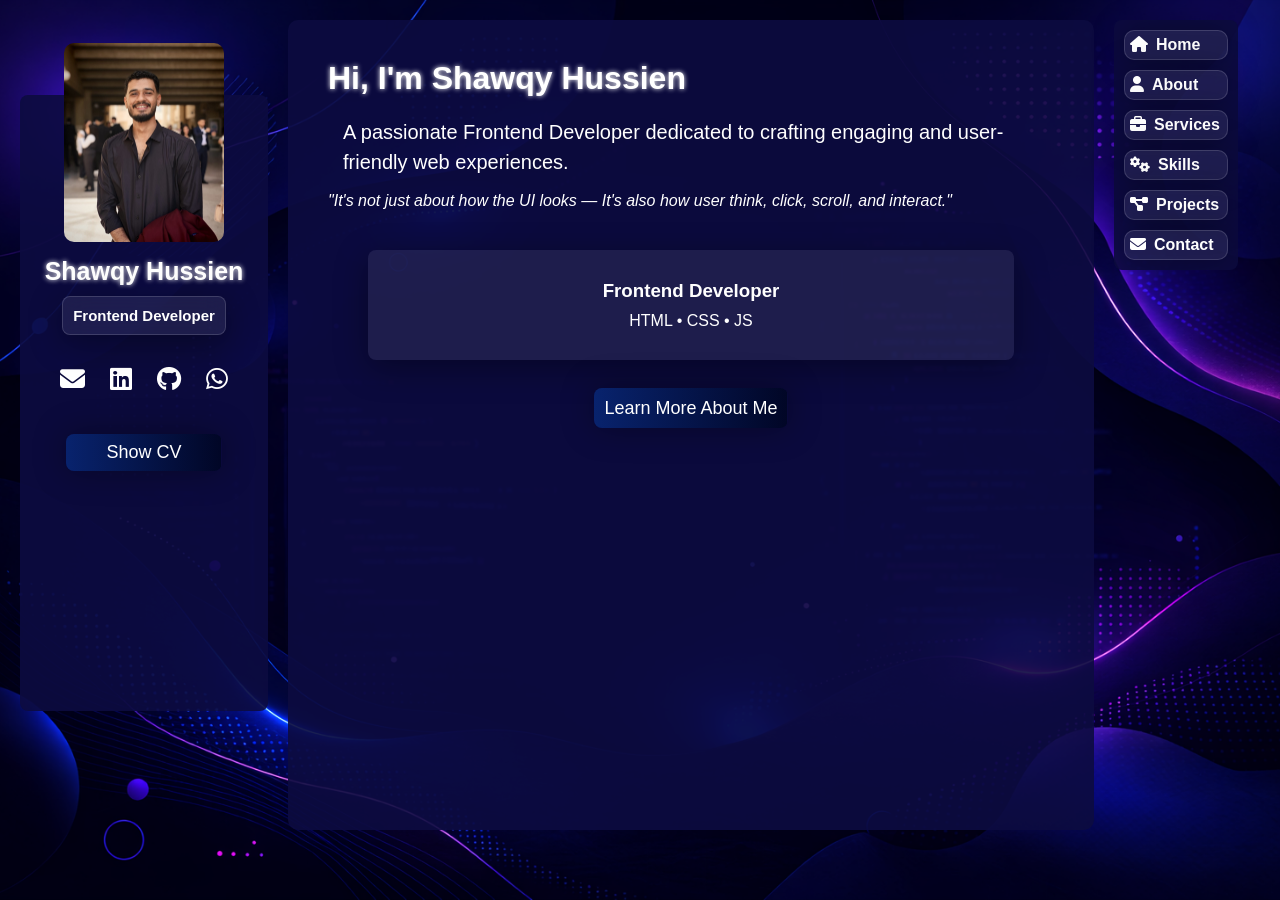
<file: index.html>
<!DOCTYPE html>
<html lang="en">

<head>
    <meta charset="UTF-8">
    <meta name="viewport" content="width=device-width, initial-scale=1.0">
    <meta http-equiv="X-UA-Compatible" content="ie=edge">
    <meta name="description" content="Shawqy Hussien's portfolio">
    <meta name="keywords" content="Shawqy Hussien, Frontend Developer, Portfolio, Web Development">
    <meta name="author" content="Shawqy Hussien">
    <meta property="og:title" content="Shawqy Hussien - Frontend Developer Portfolio">
    <meta property="og:description"
        content="Welcome to Shawqy Hussien's portfolio, showcasing my skills and projects as a Frontend Developer.">
    <meta property="og:image" content="assets/images/hero.png">
    <meta property="og:url" content="https://shawqy-hussien-portfolio.com">
    <link rel="icon" type="image/x-icon" href="../assets/images/favicon.ico">
    <link rel="stylesheet" href="styles/style.css">
    <link rel="stylesheet" href="https://cdnjs.cloudflare.com/ajax/libs/font-awesome/6.5.0/css/all.min.css">
    <title>Shawqy Hussien</title>
</head>

<body>
    <div class="intro">
        <p class="door-msg">WELCOME</p>
        <p class="paragraph">Let's Talk About Me</p>
    </div>

    <div class="nav-arrow">
        <i class="fas fa-chevron-right"></i>
    </div>
    <!-- Left side (Profile) -->
    <aside class="left-sidebar">
        <div class="profile">
            <i class="fas fa-user"></i>
        </div>
        <div class="profile-card">
            <div class="personal-container">
                <img src="assets/images/about_1.jpg" width="100px" alt="Shawqy Hussien">
                <h2 class="name">Shawqy Hussien</h2>
                <p>Frontend Developer</p>
            </div>
            <div class="social_icons">
                <a href="mailto:shawqyhussien72@gmail.com"><i class="fas fa-envelope"></i></a>
                <a href="https://www.linkedin.com/in/shawqy-hussien" target="_blank"><i class="fab fa-linkedin"></i></a>
                <a href="https://github.com/Shawqy-Hussien" target="_blank"><i class="fab fa-github"></i></a>
                <a href="https://wa.me/201282026668" target="_blank">
                    <i class="fab fa-whatsapp"></i>
                </a>
            </div>
            <div class="more-info">
                <button class="showCV btn" onclick="openCV()">Show CV</button>
            </div>
        </div>
    </aside>
    <!-- Main Content -->
    <main class="main-content ">
        <!-- <h1>Portfolio ___________</h1> -->
        <section class="home active" id="home">
            <div class="section-container">
                <div class="home-content">
                    <h1 class="home-head">Hi, I'm Shawqy Hussien</h1>
                    <p class="home-paragraph">A passionate Frontend Developer dedicated to crafting engaging and
                        user-friendly web experiences.</p>
                    <em class="note">
                        &quot;It's not just about how the UI looks — It's also how user think,
                        click, scroll, and
                        interact.&quot;
                    </em>
                    <div class="info-card">
                        <h3>Frontend Developer</h3>
                        <p>HTML • CSS • JS</p>
                    </div>
                    <div class="home-btn">
                        <a href="#about" class="homeBtn">Learn More About Me</a>
                    </div>
                </div>
            </div>

        </section>

        <section class="about" id="about">
            <div class="section-container">
                <h2 class="section-head">About Me</h2>
                <div class="info">
                    <img src="assets/images/hero.png" width="50%" alt="personalPic">
                    <article class="about">
                        <p class="paragraph_1">
                            I'm a Front-End Developer (React js) passionate about
                            building
                            responsive and user-focused web applications.
                            <em>&quot;Full-Stack .NET in progress&quot;</em>.
                        </p>
                        <p class="paragraph_2">
                            Specialize in creating modern interfaces using HTML, CSS, JavaScript, Bootstrap and React js
                            as
                            soon as possiple.
                            Caring deeply about clean code, performance
                            optimization, and intuitive user experience.
                        </p>
                        <p class="paragraph_3">
                            I'm currently expanding my skills in Full-Stack PHP and
                            ASP.NET
                            development to build scalable and professional web
                            applications from front to back.
                        </p>
                        <p class="paragraph_4">
                            Beyond coding, I’m constantly learning, improving, and
                            challenging myself to build better digital experiences
                            every day.
                        </p>
                    </article>
                </div>
                <div class="why-me">
                    <a href="#why-me">Why Choose Me? 🤔</a>
                </div>
            </div>
        </section>

        <section class="why-me-section " id="why-me">
            <div class="section-container">
                <h2 class="section-head">Why Choose Me?</h2>
                <div class="features">
                    <div class="feature-card">
                        <div class="feature-card-head">
                            <i class="fas fa-rocket feature-icon"></i>
                            <h3>Passion for Modern Web Development</h3>
                        </div>
                        <p>
                            Building modern, responsive, and user-friendly websites using the latest front-end
                            technologies. My goal is to create
                            digital experiences that are fast, accessible, and visually engaging.
                        </p>
                    </div>
                    <div class="feature-card">
                        <div class="feature-card-head">
                            <i class="fas fa-tachometer-alt-average feature-icon"></i>
                            <h3>Performance & Clean Code</h3>
                        </div>
                        <p>
                            I prioritize clean, efficient code and performance optimization to ensure that the
                            websites I build are not only visually appealing but also fast and responsive for all
                            users.
                        </p>
                    </div>
                    <div class="feature-card">
                        <div class="feature-card-head">
                            <i class="fas fa-users feature-icon"></i>
                            <h3>User-Centric Design</h3>
                        </div>
                        <p> Designing and developing web applications with a user-centric approach, ensuring that the
                            interfaces are intuitive, accessible, and provide a seamless experience for all users.</p>
                    </div>
                    <div class="feature-card">
                        <div class="feature-card-head">
                            <i class="fas fa-cogs feature-icon"></i>
                            <h3>Continuous Learning & Growth</h3>
                        </div>
                        <p> I'm committed to continuous learning and growth in the ever-evolving field of web
                            development, always seeking to expand my skills and stay updated with the latest trends and
                            technologies.</p>
                    </div>
                    <div class="feature-card">
                        <div class="feature-card-head">
                            <i class="fas fa-palette feature-icon"></i>
                            <h3>Strong UI & UX Focus</h3>
                        </div>
                        <p>
                            Paying attention to design details and user experience, ensuring every interface is
                            intuitive, clean, and enjoyable for
                            users.
                        </p>
                    </div>
                    <div class="feature-card">
                        <div class="feature-card-head">
                            <i class="fas fa-mobile-alt feature-icon"></i>
                            <h3>Fully Responsive Design</h3>
                        </div>
                        <p>
                            Creating websites that look great on all devices, from desktops to tablets and smartphones,
                            ensuring a consistent and optimal user experience across different screen sizes.
                        </p>
                    </div>
                    <div class="feature-card">
                        <div class="feature-card-head">
                            <i class="fas fa-shield-alt feature-icon"></i>
                            <h3>Reliable & Professional</h3>
                        </div>
                        <p>
                            Committed to delivering high-quality work on time and maintaining clear communication
                            throughout the development process, ensuring a smooth and professional experience for
                            clients.
                        </p>
                    </div>
                </div>
                <div class="go-back">
                    <a href="#about">Go Back</a>
                </div>
            </div>
        </section>

        <section class="services" id="services">
            <div class="section-container">
            </div>
            <h2 class="section-head">My Services</h2>
            <div class="service">
                <div class="service-card">
                    <i></i>
                    <h3>Creating Web Pages</h3>
                    <p> I create responsive and user-friendly web pages
                        using
                        HTML, CSS, JavaScript, and Bootstrap. I focus on
                        clean
                        code, performance optimization, and intuitive user
                        experience to build modern e-commerce
                        interfaces.</p>
                </div>
                <div class="service-card">
                    <i></i>
                    <h3>Web Application Development</h3>
                    <p> I develop scalable and professional web applications
                        using
                        React js for the front-end and I'm currently
                        expanding
                        my skills in Full-Stack PHP and .NET development to
                        build robust applications from front to back.</p>
                </div>
                <div class="service-card">
                    <i></i>
                    <h3>UI/UX Enhancement</h3>
                    <p>
                        I enhance user interfaces and user experience by
                        optimizing performance, improving load times, and
                        ensuring smooth interactions to create engaging
                        digital
                        experiences.</p>
                    </p>
                </div>
                <div class="service-card">
                    <i></i>
                    <h3>Coming Soon</h3>
                    <p> Stay tuned for more services as I continue to expand
                        my skills and offerings in the world of web
                        development!</p>
                </div>

            </div>
        </section>

        <section class="skills " id="skills">
            <div class="section-container">
                <p class="section-head">My Skills</p>
                <div class="technical-skills-container">
                    <h2>Technical Proficiencies</h2>
                    <div class="skill-card">
                        <i class="fab fa-html5 skill-icon"></i>
                        <h3>HTML5</h3>
                        <p class="poppup-skill-description">Proficient in HTML5 for structuring web content and
                            creating responsive layouts.
                        </p>
                    </div>
                    <div class="skill-card">
                        <i class="fab fa-css3-alt skill-icon"></i>
                        <h3>CSS3</h3>
                        <p class="poppup-skill-description">Skilled in CSS3 for styling and designing visually
                            appealing web pages with responsive design principles.
                        </p>
                    </div>
                    <div class="skill-card">
                        <i class="fab fa-js skill-icon"></i>
                        <h3>JavaScript</h3>
                        <p class="poppup-skill-description">Experienced in JavaScript for adding interactivity and
                            dynamic functionality to web applications.</p>
                    </div>
                    <div class="skill-card">
                        <i class="fab fa-bootstrap skill-icon"></i>
                        <h3>Bootstrap</h3>
                        <p class="poppup-skill-description">Proficient in Bootstrap for building responsive and
                            mobile-first web interfaces with pre-designed
                            components.
                        </p>
                    </div>
                    <div class="skill-card">
                        <i class="fab fa-react skill-icon"></i>
                        <h3>React js</h3>
                        <p class="poppup-skill-description">Experienced in React js for building dynamic and
                            component-based user interfaces in web applications.
                        </p>
                    </div>
                    <div class="skill-card">
                        <i class="fas fa-code skill-icon"></i>
                        <h3>Full-Stack Development</h3>
                        <p class="poppup-skill-description">Currently expanding skills in Full-Stack PHP and .NET
                            development to build scalable and professional web
                            applications from front to back.</p>
                    </div>
                    <div class="skill-card">
                        <i class="fas fa-database skill-icon"></i>
                        <h3>Database Management</h3>
                        <p class="poppup-skill-description">Familiar with database management and integration for
                            web applications, ensuring efficient data handling and
                            storage.</p>
                    </div>
                    <div class="skill-card">
                        <i class="fab fa-php skill-icon"></i>
                        <h3>PHP</h3>
                        <p class="poppup-skill-description">Proficient in PHP for server-side scripting and building
                            dynamic web applications.</p>
                    </div>
                </div>
                <div class="soft-skills-container">
                    <h2>Soft Skills</h2>
                    <div class="skill-card">
                        <i class="fas fa-users skill-icon"></i>
                        <h3>Team Collaboration</h3>
                        <p class="poppup-skill-description">Strong ability to work effectively in team environments,
                            contributing to collaborative development and
                            problem-solving.</p>
                    </div>
                    <div class="skill-card">
                        <i class="fas fa-lightbulb skill-icon"></i>
                        <h3>Creative Problem Solving</h3>
                        <p class="poppup-skill-description">Skilled in approaching challenges creatively and finding
                            innovative solutions to complex problems.</p>
                    </div>
                    <div class="skill-card">
                        <i class="fas fa-tasks skill-icon"></i>
                        <h3>Project Management</h3>
                        <p class="poppup-skill-description">Experience in managing projects from planning to
                            execution, ensuring timely delivery of high-quality
                            results.</p>
                    </div>
                    <div class="skill-card">
                        <i class="fas fa-comments skill-icon"></i>
                        <h3>Effective Communication</h3>
                        <p class="poppup-skill-description">Excellent communication skills for collaborating with
                            team members, stakeholders, and clients to ensure clear
                            understanding of project goals and requirements.</p>
                    </div>
                    <div class="skill-card">
                        <i class="fas fa-cogs skill-icon"></i>
                        <h3>Adaptability</h3>
                        <p class="poppup-skill-description">Ability to adapt to new technologies, tools, and
                            methodologies in the ever-evolving field of web
                            development.</p>
                    </div>
                    <div class="skill-card">
                        <i class="fas fa-rocket skill-icon"></i>
                        <h3>Continuous Learning</h3>
                        <p class="poppup-skill-description">Passionate about continuous learning and staying updated
                            with the latest trends and advancements in web
                            development.</p>
                    </div>
                </div>
                <button id="toggle-skills"><i class="fas fa-user"></i> Soft </button>

            </div>
        </section>

        <section class="projects" id="projects">
            <div class="section-container">
                <div class="projects-container">
                    <p>In Progress...</p>
                </div>
            </div>
        </section>

        <section class="contact" id="contact">
            <div class="section-container">
                <h2 class="section-head">Get In Touch</h2>
                <!-- //secure form to send the message to my email using formspree -->
                <form action="https://formspree.io/f/xojkqabe" method="POST" autocomplete="on" autocorrect="on"
                    autocapitalize="on" spellcheck="true">
                    <div class="input-box">
                        <div class="input-field">
                            <input type="text" name="full-name" id="full-name" placeholder="Full Name" required
                                pattern="[a-zA-Z\s]+" title="Please enter a valid name (letters and spaces only)">
                        </div>
                        <div class="input-field">
                            <input type="email" name="email" id="email" placeholder="Email Adderss"
                                pattern="^[a-zA-Z0-9._%+-]+@gmail\.com$" required
                                title="Please enter a valid Gmail address">
                        </div>
                        <div class="input-field">
                            <input type="tel" name="phone" id="phone" placeholder="Whatsapp Number e.x +20xxxxxxxxxx"
                                pattern="^\+20\d{10}$" required
                                title="Please enter a valid WhatsApp number (e.g., +201234567890)">
                        </div>
                    </div>
                    <div class="input-box">
                        <div class="input-field">
                            <textarea name="msg-field" id="msg-field" cols="30" rows="10"
                                placeholder="Let's talk about your project..."></textarea>
                        </div>
                    </div>
                    <div class="btn-box btns">
                        <input type="submit" value="Send" class="contact-btn">
                        <input type="reset" value="Reset" class="contact-btn">
                    </div>
                </form>
            </div>
        </section>
    </main>
    <!-- Right Side (Navbar)-->
    <aside class="navbar">
        <div class="navLinks">
            <div class="nav-link">
                <a href="#home" data-section="home"><i class="fas fa-home"></i>Home</a>
            </div>
            <div class="nav-link">
                <a href="#about" data-section="about"><i class="fas fa-user"></i>About</a>
            </div>
            <div class="nav-link">
                <a href="#services" data-section="services"><i class="fas fa-briefcase"></i>Services</a>
            </div>
            <div class="nav-link">
                <a href="#skills" data-section="skills"><i class="fas fa-cogs"></i>Skills</a>
            </div>
            <div class="nav-link">
                <a href="#projects" data-section="projects"><i class="fas fa-project-diagram"></i>Projects</a>
            </div>
            <div class="nav-link">
                <a href="#contact" data-section="contact"><i class="fas fa-envelope"></i>Contact</a>
            </div>
        </div>
    </aside>
</body>
<script src="scripts/script.js"></script>

</html>
</file>
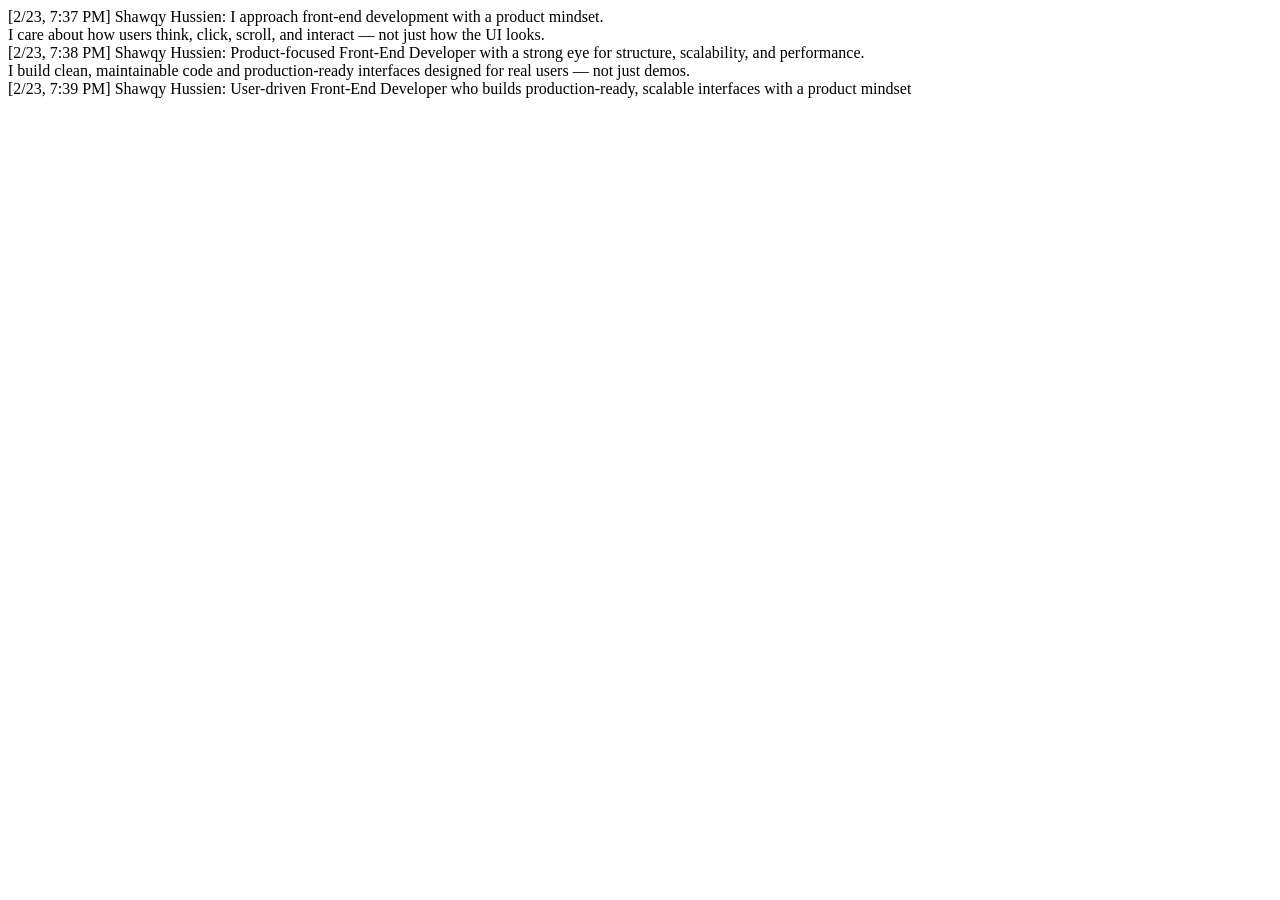
<file: assets/images/bluetooth_content_share.html>
<html><head><meta http-equiv="Content-Type"
            content="text/html; charset=UTF-8" /></head><body>[2/23, 7:37 PM]
        Shawqy Hussien: I approach front-end development with a product
        mindset.<br>I care about how users think, click, scroll, and interact —
        not just how the UI looks.<br>[2/23, 7:38 PM] Shawqy Hussien:
        Product-focused Front-End Developer with a strong eye for structure,
        scalability, and performance.<br>I build clean, maintainable code and
        production-ready interfaces designed for real users — not just
        demos.<br>[2/23, 7:39 PM] Shawqy Hussien: User-driven Front-End
        Developer who builds production-ready, scalable interfaces with a
        product mindset</body></html>
</file>
<file: styles/style.css>
* {
    padding: 0;
    margin: 0;
    box-sizing: border-box;
    font-family: 'Gill Sans', 'Gill Sans MT', Calibri, 'Trebuchet MS', sans-serif;
}

html {
    scroll-behavior: smooth;
}

::-webkit-scrollbar {
    visibility: hidden;
}


body {
    display: grid;
    grid-template-areas: ".left-sidebar .main-content .navbar";
    grid-template-columns: 20% 65% 10%;
    background: url(../assets/images/portfolio_5.png) no-repeat center center fixed;
    background-size: cover;
    align-items: start;
    color: #fff;
    height: 100vh;
    padding: 20px;
    padding-bottom: 0;
    grid-gap: 20px;
    animation: name duration timing-function delay iteration-count direction fill-mode;
    animation: apearing 0.5s ease-in-out;
}



/* ===========================================Left side (Profile)=========================================== */

.left-sidebar {
    position: relative;
    top: 75px;
    background-color: #0d0c40e8;
    height: 70%;
    text-align: center;
    display: flex;
    flex-direction: column;
    align-items: center;
    padding: 10px;
    border-radius: 8px;
}

.profile-card {
    position: relative;
    top: -80px;
}

.left-sidebar .personal-container {
    align-items: center;
    display: flex;
    flex-direction: column;
}

.left-sidebar img {
    width: 70%;
    border-radius: 10px;
    margin-bottom: 15px;
}

.name {
    margin-bottom: 10px;
    font-size: 25px;
    color: #fff;
    text-shadow: 0 0 5px #fff;
}

.personal-container p {
    font-size: 15px;
    color: #ccc;
    text-align: center;
    font-weight: bold;
    transition: 0.3s ease;
    background: rgba(255, 255, 255, 0.08);
    backdrop-filter: blur(12px);
    -webkit-backdrop-filter: blur(12px);
    border: 1px solid rgba(255, 255, 255, 0.15);
    box-shadow: 0 8px 32px rgba(0, 0, 0, 0.35);
    color: #fff;
    padding: 10px;
    border-radius: 8px;
}

.personal-container p:hover {
    text-shadow: 0 0 5px #fff;
}

.social_icons {
    display: flex;
    margin: 20px;
    padding: 10px;
    border-radius: 5px;
    justify-content: center;
    gap: 25px;

}

.social_icons a {
    color: #fff;
    font-size: 25px;
    transition: transform 0.3s ease;
}

.social_icons a i {
    transition: 0.3s ease;
}

.social_icons .fa-envelope:hover {
    color: #504ea7;
}

.social_icons .fa-linkedin:hover {
    color: #08236e;
}

.social_icons .fa-github:hover {
    color: #333;
}

.social_icons .fa-whatsapp:hover {
    color: #25d366;
}

.btn {
    font-size: 18px;
    line-height: 17px;
    margin-top: 10px;
    padding: 10px 40px;
    background: linear-gradient(90deg, #0d0c40, #08236e, #010626);
    background-size: 200% 100%;
    background-position: right;
    backdrop-filter: blur(12px);
    -webkit-backdrop-filter: blur(12px);
    border: none;
    box-shadow: 0 0 32px rgba(0, 0, 0, 0.35);
    color: #fff;
    border-radius: 8px;
    cursor: pointer;
    transition: 0.5s ease;
}

button:hover {
    background-position: left;
    transform: scale(1.05);
}

/* ===========================================Right side (Navbar)=========================================== */

.navLinks {
    display: flex;
    flex-direction: column;
    background-color: #0d0c40e8;
    height: max-content;
    text-align: center;
    justify-content: space-around;
    padding: 10px;
    gap: 10px;
    border-radius: 8px;
}

.navLinks a {
    display: flex;
    color: #fff;
    align-content: center;
    text-decoration: none;
    padding: 5px;
    gap: 8px;
    border-radius: 10px;
    font-weight: bold;
    transition: 0.3s ease;
    background: rgba(255, 255, 255, 0.08);
    border: 1px solid rgba(255, 255, 255, 0.15);
    box-shadow: 0 0 32px rgba(0, 0, 0, 0.35);
}

.navbar a:hover {
    text-shadow: 0 0 3px #ccc;
    transform: scale(1.02);
    border: 1px solid rgba(255, 255, 255, 0.377);
}

.nav-arrow {
    display: none;
    position: absolute;
    top: 10px;
    right: 10px;
    font-size: 20px;
    cursor: pointer;
    z-index: 1000;
}

/* ===========================================.main-content Content=========================================== */

.main-content {
    background-color: #0d0c40e8;
    padding: 20px;
    overflow-x: hidden;
    height: max-content;
    max-height: 90vh;
    min-height: 90vh;
    border-radius: 10px;
}

.main-content h1 {
    margin-bottom: 20px;
}

.main-content section {
    display: none;
}

.main-content .active {
    display: block;
    animation: apearing 0.5s ease-in-out;
}

.sections-wrapper section {
    position: absolute;
    inset: 0;
    opacity: 0;
    visibility: hidden;
    transition: 0.4s ease-in-out;
}

.sections-wrapper .active {
    opacity: 1;
    visibility: visible;
    position: relative;
}

.section-head {
    font-size: 30px;
    position: relative;
    top: -10px;
    margin: 25px;
    color: #ccc;
    transition: 0.3s ease;
    width: max-content;
}

.section-head:hover {
    color: #fff;
    text-shadow: 0 0 5px #fff;
}

.section-head::after {
    content: " :";
}

/* ========================== Home ========================== */
.home {
    display: flex;
    justify-content: center;
    align-items: center;
    align-content: center;
    height: 100%;
    animation: apearing 1s ease-in;
}

.home-content {
    text-align: start;
    padding: 20px;
}

.home-head {
    font-size: 32px;
    color: #fff;
    text-shadow: 0 0 5px #fff;
    transition: 0.3s ease;
}

.home-head:hover {
    text-shadow: 0 0 10px #fff;
}

.home-paragraph {
    font-size: 20px;
    line-height: 1.5;
    margin: 15px;
}

.info-card {
    display: flex;
    flex-direction: column;
    align-self: center;
    justify-self: center;
    text-align: center;
    margin: 40px;
    padding: 30px 40px;
    border-radius: 8px;
    background: rgba(255, 255, 255, 0.08);
    box-shadow: 0 8px 32px rgba(0, 0, 0, 0.35);
    transition: 0.5s ease;
    gap: 10px;
    animation: cardApear 0.6s ease 2s;
    opacity: 1;
}

.info-card:hover {
    text-shadow: 0 0 5px #fff;
    box-shadow: 0 8px 32px rgba(97, 96, 96, 0.733);
}

.home-btn {
    text-align: center;
    position: relative;
    margin-top: 30px;
}

.home-btn a {
    font-size: 18px;
    line-height: 17px;
    padding: 10px;
    text-decoration: none;
    background: linear-gradient(90deg, #0d0c40, #08236e, #010626);
    background-size: 200% 100%;
    background-position: right;
    backdrop-filter: blur(12px);
    -webkit-backdrop-filter: blur(12px);
    border: none;
    box-shadow: 0 0 32px rgba(0, 0, 0, 0.35);
    color: #fff;
    border-radius: 8px;
    cursor: pointer;
    transition: 0.5s ease;
}

.home-btn a:hover {
    background-position: left;
    transform: scale(1.5);
}


/* ========================== About ========================== */

.about img {
    float: left;
    max-width: 250px;
}

.about {
    display: flex;
    flex-direction: column;
    gap: 20px;
}


.about p {
    font-size: 20px;
    line-height: 1.5;
}

.hero-btn {
    text-align: center;
    position: relative;
    margin-top: 30px;
}

.hero-btn a {
    font-size: 18px;
    line-height: 17px;
    padding: 10px;
    text-decoration: none;
    background: linear-gradient(90deg, #0d0c40, #08236e, #010626);
    background-size: 200% 100%;
    background-position: right;
    backdrop-filter: blur(12px);
    -webkit-backdrop-filter: blur(12px);
    border: none;
    box-shadow: 0 0 32px rgba(0, 0, 0, 0.35);
    color: #fff;
    border-radius: 8px;
    cursor: pointer;
    transition: 0.5s ease;
}

.hero-btn a:hover {
    background-position: left;
    transform: scale(1.5);
}

.why-me a {
    font-size: 18px;
    line-height: 17px;
    padding: 10px;
    text-decoration: none;
    color: #777bb4;
    border-radius: 8px;
    cursor: pointer;
    display: inline-flex;
    gap: 8px;
    transition: 0.5s ease;
    align-items: center;
    text-decoration: underline;
}

.why-me a i {
    font-weight: thin;
}

.why-me a:hover {
    text-shadow: 0 0 5px #fff;
    transform: scale(1.02);
}

/* ========================== Why Me ========================== */
.why-me-section {
    display: flex;
    flex-direction: column;
    gap: 20px;
}

.features {
    display: flex;
    flex-wrap: wrap;
    justify-content: center;
    align-items: center;
    gap: 20px;
    flex-wrap: wrap;
}

.feature-card {
    display: flex;
    flex-direction: column;
    align-items: center;
    gap: 10px;
    padding: 20px;
    border-radius: 8px;
    background: rgba(255, 255, 255, 0.08);
    border: 1px solid rgba(255, 255, 255, 0.15);
    box-shadow: 0 8px 32px rgba(0, 0, 0, 0.35);
    color: #ccc;
    transition: 0.5s ease;
}

.feature-card:hover {
    transform: scale(1.03);
    background-color: #010626;
    box-shadow: 0 8px 32px rgba(0, 0, 0, 0.733);
}

.feature-card-head {
    display: flex;
    text-align: start;
    align-items: center;
    width: 100%;
    padding: 10px 0;
    gap: 10px;
    font-size: 18px;
}

.feature-card-head h3 {
    color: #504ea7;
}

.feature-icon {
    color: #fff;
}

.feature-card p {
    font-size: 17px;
    line-height: 1.5;
    color: #ccc;
}

.feature-card:hover p {
    color: #fff;
}

.go-back {
    margin-top: 20px;
}

.go-back a {
    font-size: 18px;
    line-height: 17px;
    padding: 10px;
    text-decoration: none;
    color: #777bb4;
    border-radius: 8px;
    cursor: pointer;
    display: inline-flex;
    gap: 8px;
    transition: 0.5s ease;
    align-items: center;
    text-decoration: underline;
}

.go-back a:hover {
    text-shadow: 0 0 5px #fff;
    transform: scale(1.02);
}

/* Feature icons */
.feature-card .fa-tachometer-alt-average {
    color: #f29111;
}

.feature-card .fa-users {
    color: #4caf50;
}

.feature-card .fa-cogs {
    color: #ff9800;
}

.feature-card .fa-palette {
    color: #e91e63;
}

.feature-card .fa-mobile-alt {
    color: #2196f3;
}

.feature-card .fa-shield-alt {
    color: #9c27b0;
}


/* ========================== Services ========================== */
.services {
    position: relative;
    align-items: center;
    width: 100%;
}

.service {
    position: relative;
    display: flex;
    justify-content: space-between;
    flex-wrap: wrap;
    justify-content: center;
    transition: all ease-in-out 0.5s;
    animation: fadeIn 2s ease;
    height: 100%;
}

.service-card {
    margin: 10px;
    width: 45%;
    /* max-width: 90%; */
    font-size: 15px;
    color: #ccc;
    text-align: start;
    font-weight: bold;
    transition: 0.3s ease;
    background: rgba(255, 255, 255, 0.08);
    backdrop-filter: blur(12px);
    -webkit-backdrop-filter: blur(12px);
    border: 1px solid rgba(255, 255, 255, 0.15);
    box-shadow: 8px 8px 0 rgba(0, 0, 0, 0.35);
    color: #fff;
    padding: 10px;
    border-radius: 8px;
    cursor: default;
}


.service-card:hover {
    transform: scale(1.01);
    background-color: #010626;
    box-shadow: 8px 8px 0 rgba(0, 0, 0, 0.733);
}

.service-card h3 {
    color: #504ea7;
    margin-bottom: 10px;
}

/* ========================== Skills ========================== */

.skills {
    display: flex;
    justify-content: center;
    align-items: center;
    height: 100%;
}

.technical-skills-container h2 {
    font-size: 25px;
    color: #fff;
    text-shadow: 0 0 5px #fff;
    transition: 0.3s ease;
    width: 100%;
    text-align: center;
    text-decoration: underline;
    text-align: start;
}

.skill-card {
    display: flex;
    margin: 10px;
    font-size: 14px;
    color: #ccc;
    text-align: center;
    align-items: center;
    gap: 10px;
    transition: 0.3s ease;
    background: rgba(255, 255, 255, 0.08);
    border: 1px solid rgba(255, 255, 255, 0.15);
    box-shadow: 8px 8px 0 rgba(0, 0, 0, 0.35);
    color: #fff;
    padding: 10px;
    border-radius: 8px;
    cursor: default;
    animation: skillCardLoad 0.5s ease 2s;
}

.technical-skills-container {
    align-items: center;
    text-align: center;
    justify-content: center;
}

.skill-card:hover {
    transform: scale(1.01);
    background-color: #010626;
    box-shadow: 8px 8px 0 rgba(0, 0, 0, 0.733);
}


.poppup-skill-description {
    display: none;
}

.skill-card .activate {
    display: block;
    position: absolute;
    transform: translateY(80%);
    background-color: #333;
    color: #816d9e;
    padding: 10px;
    border-radius: 8px;
    box-shadow: 0 0 32px rgba(0, 0, 0, 0.35);
    font-size: 16px;
    margin-left: 100px;
    font-weight: 800;
    text-align: start;
    z-index: 1000;
}

#toggle-skills {
    font-size: 18px;
    line-height: 17px;
    padding: 10px;
    text-decoration: none;
    background: linear-gradient(90deg, #0d0c40, #08236e, #010626);
    background-size: 200% 100%;
    background-position: right;
    backdrop-filter: blur(12px);
    -webkit-backdrop-filter: blur(12px);
    border: none;
    box-shadow: 0 0 32px rgba(0, 0, 0, 0.35);
    color: #fff;
    border-radius: 8px;
    cursor: pointer;
    transition: 0.5s ease;
}

#toggle-skills:hover {
    background-position: left;
}

.soft-skills-container {
    display: none
}

/* skill's icons */
.skill-card i {
    font-size: 30px;
}

.fa-html5 {
    color: #e34c26;
}

.fa-css3-alt {
    color: #264de4;
}

.fa-js {
    color: #f0db4f;
}

.fa-react {
    color: #61dbfb;
}

.fa-bootstrap {
    color: #563d7c;
}

.fa-code {
    color: #fff;
}

.fa-database {
    color: #f29111;
}

.fa-php {
    color: #777bb4;
}

.fa-lightbulb {
    color: #ffeb3b;
}

.fa-users {
    color: #4caf50;
}

.fa-tasks {
    color: #9c27b0;
}

.fa-comments {
    color: #2196f3;
}

.fa-sitting {
    color: #ff5722;
}

.fa-rocket {
    color: #e91e63;
}




/* ========================== Projects ========================== */
.projects {
    display: flex;
    align-items: center;
    height: 100%;
    width: 100%;
    position: relative;
}

.projects-container {
    display: flex;
    justify-content: center;
    align-items: center;
    height: 100%;
    width: 100%;
    position: relative;
}

.projects-container p {
    font-size: 32px;
    color: #fff;
    text-shadow: 0 0 5px #fff;
    transition: 0.3s ease;
}

.projects-container p:hover {
    text-shadow: 0 0 10px #fff;
}

/* ========================== Contact ========================== */
.contact {
    display: flex;
    flex-direction: column;
    align-items: center;
    height: 75vh;
}

.contact-container {
    display: flex;
    justify-content: center;
    align-items: center;
    height: 100%;
    width: 100%;
    position: relative;
}

.input-box {
    display: flex;
    flex-direction: column;
    align-items: center;
    width: 100%;
}

.input-field {
    width: 80%;
    height: 100%;
    /* margin-bottom: 10px; */
}

.input-field input,
.input-field textarea {
    width: 100%;
    font-size: 17px;
    display: flex;
    margin: 10px;
    font-size: 16px;
    background-color: #0d0c40;
    outline: none;
    color: #ccc;
    align-items: center;
    transition: 0.3s ease;
    border: 1px solid rgba(255, 255, 255, 0.15);
    box-shadow: 8px 8px 0 rgba(0, 0, 0, 0.35);
    padding: 10px;
    border-radius: 8px;
}

.input-field input:hover,
.input-field textarea:hover {
    background-color: #010626;
    box-shadow: 8px 8px 0 rgba(0, 0, 0, 0.733);
}

.input-field input:focus,
.input-field textarea:focus {
    transform: scale(1.01);
    background-color: #010626;
    box-shadow: 8px 8px 0 rgba(0, 0, 0, 0.733);
}

.input-field textarea {
    resize: none;
    min-height: 100px;
}

.btn-box {
    display: flex;
    text-align: center;
    align-items: center;
    justify-content: center;
    gap: 3rem;
    width: 100%;
}

.btns .contact-btn {
    padding: 10px 40px;
    background: linear-gradient(90deg, #0d0c40, #08236e, #010626);
    background-size: 200% 200%;
    background-position: right;
    backdrop-filter: blur(12px);
    -webkit-backdrop-filter: blur(12px);
    border: none;
    box-shadow: 0 0 32px rgba(0, 0, 0, 0.35);
    color: #fff;
    border-radius: 8px;
    cursor: pointer;
    transition: 0.5s ease;
    font-size: 16px;
}

.btns .contact-btn:hover {
    background-position: left;
    transform: scale(1.05);
}

/* ========================== Responsive ========================== */

@media (max-width: 960px) {

    .navbar {
        display: none;
    }

    .navbar.activate {
        display: flex;
        position: fixed;
        top: 50px;
        right: 10px;
        background-color: #0d0c40;
        border-radius: 8px;
        box-shadow: 0 0 32px rgba(0, 0, 0, 0.35);
        animation: wedgetActivation 0.5s ease-in-out;
    }

    .navbar:active {
        transition: all 0.3s ease;
    }

    .navLinks {
        padding: 5px;
    }

    .nav-arrow {
        display: block;
        position: absolute;
        top: 10px;
        right: 10px;
        font-size: 20px;
        cursor: pointer;
        z-index: 1000;
        transition: transform 0.3s ease;
    }

    .nav-arrow.rotate {
        transform: rotate(180deg);
    }

    .left-sidebar {
        left: 10px;
    }

    .projects {
        display: flex;
        justify-content: center;
        align-items: center;
        height: 100%;
        width: 100%;
        position: relative;
    }

    body {
        display: grid;
        grid-template-areas: ".left-sidebar .main-content";
        grid-template-columns: 25% 70%;
    }
}


@media (max-width: 760px) {
    body {
        display: flex;
        gap: 20px;
    }

    .profile-card {
        display: none;
    }

    .left-sidebar {
        position: absolute;
        top: 10px;
        left: 10px;
        z-index: 1000;
        height: max-content;
    }

    .profile {
        display: block;
        font-size: 20px;
        cursor: pointer;
    }

    .profile-card.activate {
        display: block;
        position: absolute;
        top: 50px;
        left: 10px;
        z-index: 1000;
        background-color: #0d0c40;
        padding: 10px;
        border-radius: 8px;
        box-shadow: 0 0 32px rgba(0, 0, 0, 0.35);
        animation: wedgetActivation 0.5s ease-in-out;
    }

    .navbar {
        display: none;
        flex-direction: column;
        transition: 0.3s ease;
        position: fixed;
        top: 50px;
        right: 10px;
        gap: 10px;
    }

    .navbar.activate {
        display: flex;
        position: fixed;
        top: 50px;
        right: 10px;
        background-color: #0d0c40;
        padding: 10px;
        border-radius: 8px;
        box-shadow: 0 0 32px rgba(0, 0, 0, 0.35);
        transition: 0.3s ease;
    }

    .navbar:active {
        transition: all 0.3s ease;
    }

    .nav-arrow {
        display: block;
        position: absolute;
        top: 10px;
        right: 10px;
        font-size: 20px;
        cursor: pointer;
        z-index: 1000;
        transition: transform 0.3s ease;
    }

    .nav-arrow.rotate {
        transform: rotate(180deg);
    }

    .projects {
        display: flex;
        justify-content: center;
        align-items: center;
        height: 100%;
        width: 100%;
    }



    body {
        display: grid;
        grid-template-areas: "main-content";
        grid-template-columns: 1fr;
    }

}

@media (max-width: 480px) {
    .about img {
        display: block;
        float: none;
        width: 60%;
        margin-bottom: 20px;
        margin-left: auto;
        margin-right: auto;
    }

    .service {
        display: flex;
        flex-direction: column;
        align-items: center;
        width: 100%;
    }

    .service {
        position: relative;
        display: flex;
        justify-content: space-between;
        flex-wrap: wrap;
        justify-content: center;
        transition: all ease-in-out 0.5s;
        animation: fadeIn 2s ease;
    }

    .service-card {
        margin: 10px;
        width: 100%;
        /* max-width: 90%; */
        font-size: 15px;
        color: #ccc;
        text-align: start;
        font-weight: bold;
        transition: 0.3s ease;
        background: rgba(255, 255, 255, 0.08);
        backdrop-filter: blur(12px);
        -webkit-backdrop-filter: blur(12px);
        border: 1px solid rgba(255, 255, 255, 0.15);
        box-shadow: 8px 8px 0 rgba(0, 0, 0, 0.35);
        color: #fff;
        padding: 10px;
        border-radius: 8px;
        cursor: default;
    }
}

/* ========================== Animations ========================== */


@keyframes apearing {
    from {
        opacity: 0;
        visibility: hidden;
        transform: translateY(20px);
    }

    to {
        opacity: 1;
        visibility: visible;
    }
}

@keyframes wedgetActivation {
    from {
        opacity: 0;
        visibility: hidden;
        transform: translateY(-20px);
    }

    to {
        opacity: 1;
        visibility: visible;
        transform: translateY(0);
    }
}

.intro {
    position: absolute;
    top: 0;
    left: 0;
    display: flex;
    flex-direction: column;
    width: 100%;
    align-items: center;
    justify-content: center;
    text-align: center;
    height: 100vh;
    color: #fff;
    overflow: hidden;
    z-index: 9999;
    background: url(../assets/images/portfolio_5.png) center center fixed;
    animation: doorDisappear 1.5s ease 1s forwards;
}

.intro .door-msg {
    font-size: 4rem;
    color: #fff;
    font-weight: bold;
    width: 100%;
}

.intro .paragraph {
    margin-top: 20px;
    font-size: 2rem;
    width: 100%;
}



@keyframes doorDisappear {
    100% {
        transform: translateY(-100vh);
        opacity: 0;
    }
}
</file>
